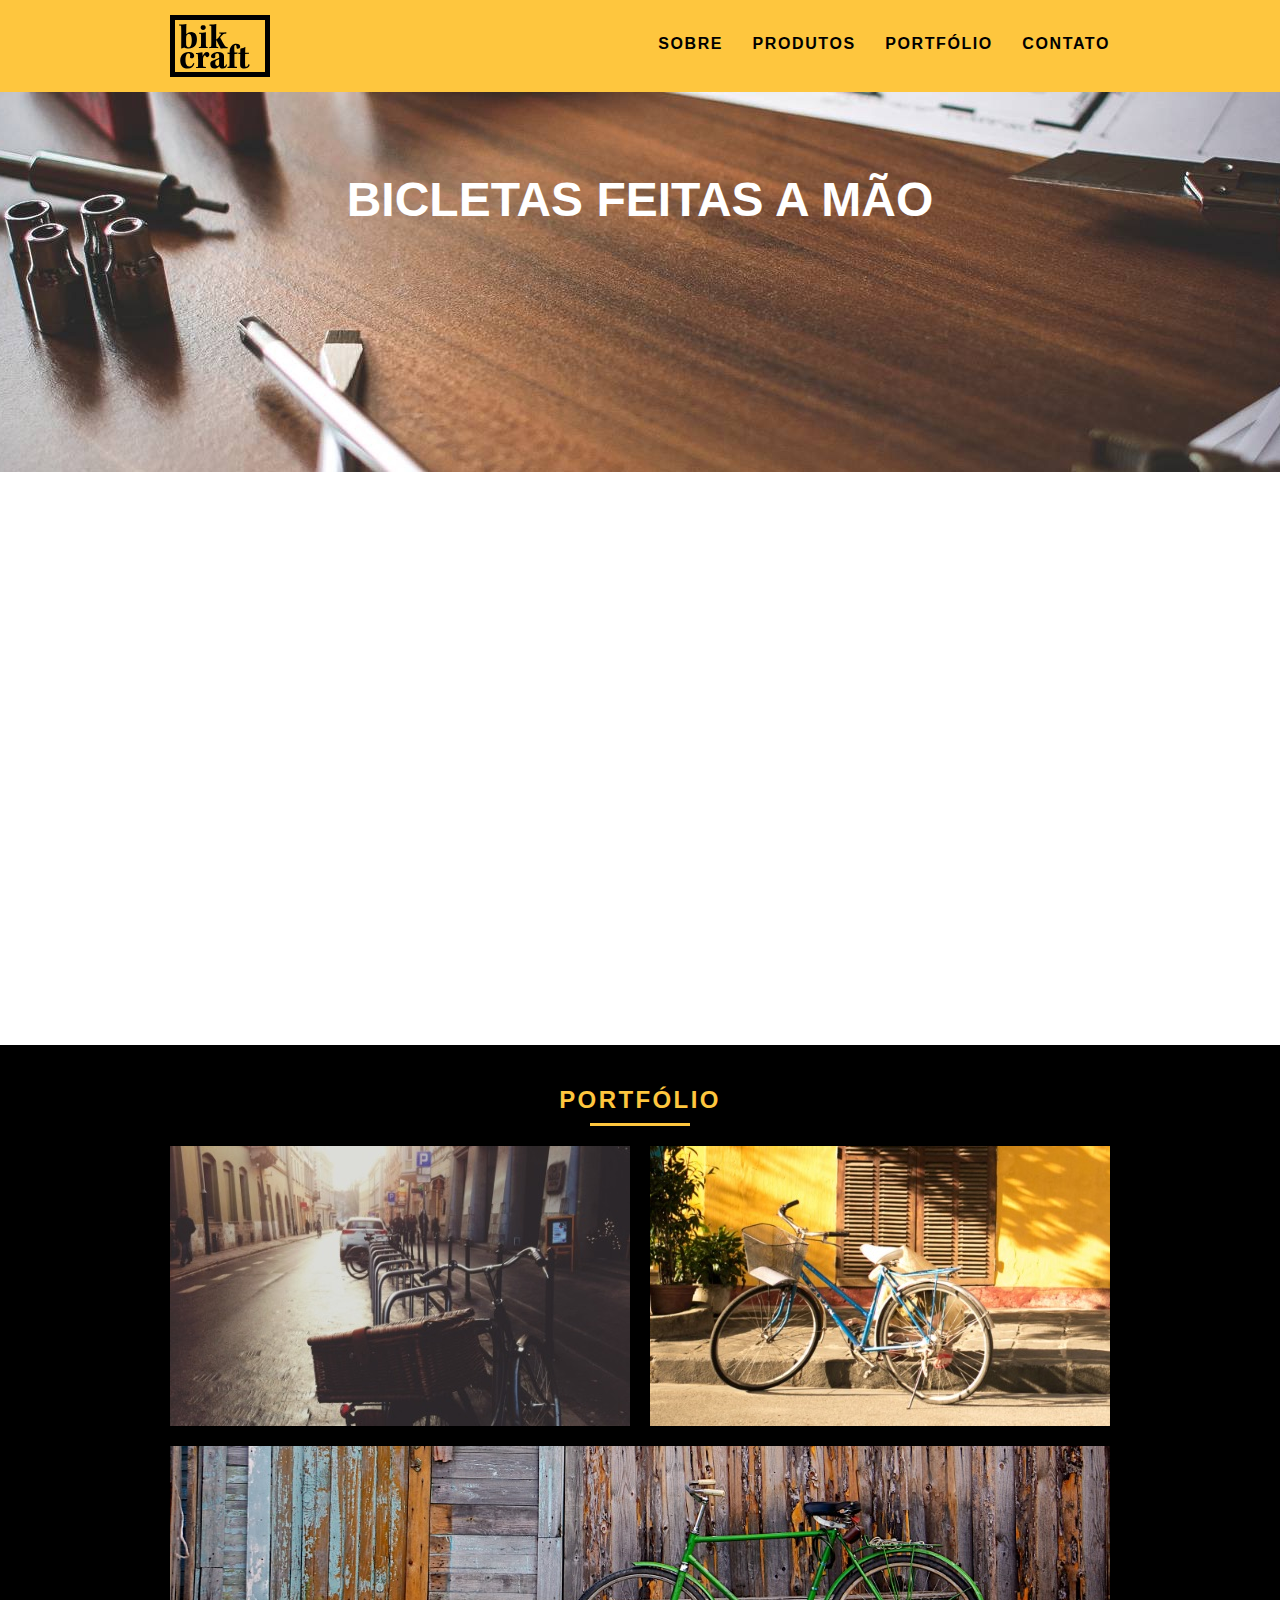
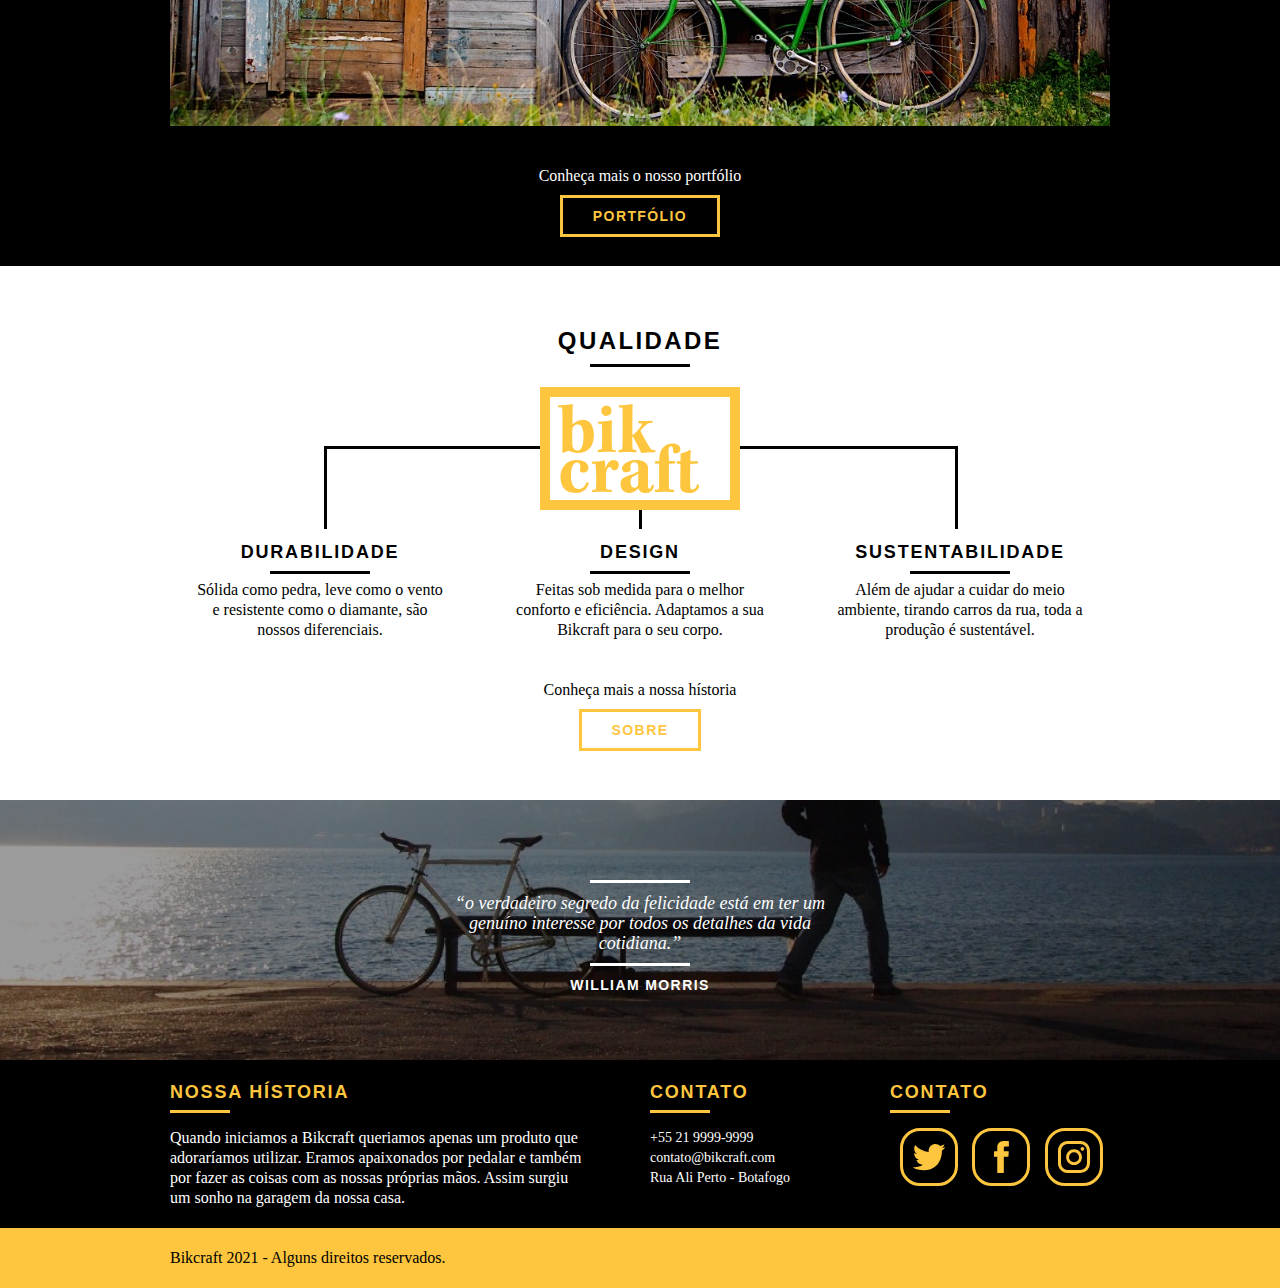
<file: index.html>
<!DOCTYPE html>
<html lang="pt-br">

<head>
	<meta charset="utf-8" />
	<title>Bikcraft - Bicicletas Personalizadas</title>
	<meta name="description" content="Compre a sua bicicleta personalizada na Bikcraft, possuimos
	modelos Passeio, Retrô e Esporte !">
	<meta name="viewport" content="width=device-width, initial-scale=1, shrink-to-fit=no">
	<link rel="shortcut icon" href="/img/favicon.ico" type="image/x-icon">
	<link rel="stylesheet" href="css/normalize.css" />
	<link rel="stylesheet" href="css/reset.css" />
	<link rel="stylesheet" href="css/grid.css" />
	<link rel="stylesheet" href="css/style.css" />
	<link rel="stylesheet" href="css/responsivo.css" />
	<script>document.documentElement.classList.add("js");</script>
</head>

<body>
	<header class="header">
		<div class="container">
			<a href="index.html" class="grid-4">
				<img src="img/bikcraft.svg" alt="bikcraft" />
			</a>
			<nav class="grid-12 header_menu">
				<ul>
					<li><a href="sobre.html">Sobre</a></li>
					<li><a href="produtos.html">Produtos</a></li>
					<li><a href="portfolio.html">Portfólio</a></li>
					<li><a href="contato.html">Contato</a></li>
				</ul>
			</nav>
		</div>
	</header>

	<section class="introducao">
		<div class="container">
			<h1 data-anime="400" class="fadeInDown">Bicletas Feitas a Mão</h1>
			<blockquote data-anime="800" class="fadeInDown quote-externo">
				<p>
					“não tenha nada em sua casa que você não considere útil
					ou acredita ser bonito”
				</p>
				<cite>WILLIAM MORRIS </cite>
			</blockquote>
			<a data-anime="1200" href="produtos.html" class="fadeInDown btn">Orçamento</a>
		</div>
	</section>

	<section data-anime="1600" class="fadeInDown produtos container">
		<h2 class="subtitulo">Produtos</h2>
		<ul class="produtos_lista">
			<li class="grid-1-3">
				<div class="produtos_icone">
					<img src="img/produtos/passeio.svg" alt="produto passeio" />
				</div>
				<h3>Passeio</h3>
				<p>
					Muito melhor do que passear pela orla a vidros fechados.
				</p>
			</li>
			<li class="grid-1-3">
				<div class="produtos_icone">
					<img src="img/produtos/esporte.svg" alt="produto esporte" />
				</div>
				<h3>Esporte</h3>
				<p>
					Mais rapida que o Forrest Gump, ninguém vai pegar você.
				</p>
			</li>
			<li class="grid-1-3">
				<div class="produtos_icone">
					<img src="img/produtos/retro.svg" alt="produto retro" />
				</div>
				<h3>Retro</h3>
				<p>
					O passado volta para lembrarmos o que devemos fazer no
					futuro.
				</p>
			</li>
		</ul>

		<div class="call">
			<p>Clique aqui e veja os detalhes dos produtos</p>
			<a href="produtos.html" class="btn btn-preto">Produtos</a>
		</div>
	</section>

	<section class="portfolio">
		<div class="container">
			<h2 class="subtitulo">Portfólio</h2>
			<ul class="portfolio_lista">
				<li class="grid-8">
					<img src="img/portfolio/retro.jpg" alt="Bicicleta Retro" />
				</li>

				<li class="grid-8">
					<img src="img/portfolio/passeio.jpg" alt="Bicicleta Passeio" />
				</li>

				<li class="grid-16">
					<img src="img/portfolio/esporte.jpg" alt="Bicicleta Esporte" />
				</li>
			</ul>
			<div class="call">
				<p>Conheça mais o nosso portfólio</p>
				<a href="portfolio.html" class="btn">Portfólio</a>
			</div>
		</div>
	</section>

	<section class="qualidade container">
		<h2 class="subtitulo">Qualidade</h2>
		<img src="img/bikcraft-qualidade.svg" alt="bikcraft qualidade" />
		<ul class="qualidade_lista">
			<li class="grid-1-3">
				<h3>Durabilidade</h3>
				<p>
					Sólida como pedra, leve como o vento e resistente como o
					diamante, são nossos diferenciais.
				</p>
			</li>
			<li class="grid-1-3">
				<h3>Design</h3>
				<p>
					Feitas sob medida para o melhor conforto e eficiência.
					Adaptamos a sua Bikcraft para o seu corpo.
				</p>
			</li>
			<li class="grid-1-3">
				<h3>Sustentabilidade</h3>
				<p>
					Além de ajudar a cuidar do meio ambiente, tirando carros
					da rua, toda a produção é sustentável.
				</p>
			</li>
		</ul>
		<div class="call">
			<p>Conheça mais a nossa hístoria</p>
			<a href="sobre.html" class="btn btn-preto">Sobre</a>
		</div>
	</section>

	<section class="quebra">
		<blockquote class="quote-externo container">
			<p>
				“o verdadeiro segredo da felicidade está em ter um genuíno interesse por todos os detalhes da vida cotidiana.”
			</p>
			<cite>WILLIAM MORRIS </cite>
	</section>

	<footer>
		<div class="footer">
			<div class="container">
				<div class="grid-8 footer-historia">
					<h3>Nossa Hístoria</h3>
					<p>Quando iniciamos a Bikcraft queriamos apenas um produto que adoraríamos utilizar. Eramos apaixonados por pedalar e também por fazer as coisas com as nossas próprias mãos. Assim surgiu um sonho na garagem da nossa casa.</p>
				</div>
				<div class="grid-4 footer-contato">
					<h3>Contato</h3>
					<ul>
						<li>+55 21 9999-9999</li>
						<li>contato@bikcraft.com</li>
						<li>Rua Ali Perto - Botafogo</li>
					</ul>
				</div>
				<div class="grid-4 footer_redes">
					<h3>Contato</h3>
					<ul>
						<li><a href="http://www.twitter.com" target="_blank"><img src="img/redes-sociais/twitter.svg" alt="logo twitter"></a></li>
						<li><a href="http://www.facebook.com" target="_blank"><img src="img/redes-sociais/facebook.svg" alt="logo facebook"></a></li>
						<li><a href="http://www.instagram.com" target="_blank"><img src="img/redes-sociais/instagram.svg" alt="logo instagram"></a></li>
					</ul>
				</div>
			</div>
		</div>

		<div class="copy">
			<div class="container">
				<p class="grid-16">Bikcraft 2021 - Alguns direitos reservados.</p>
			</div>
		</div>
	</footer>

	<script src="./js/simple-anime.js"></script>
	<script src="./js/script.js"></script>
</body>

</html>
</file>
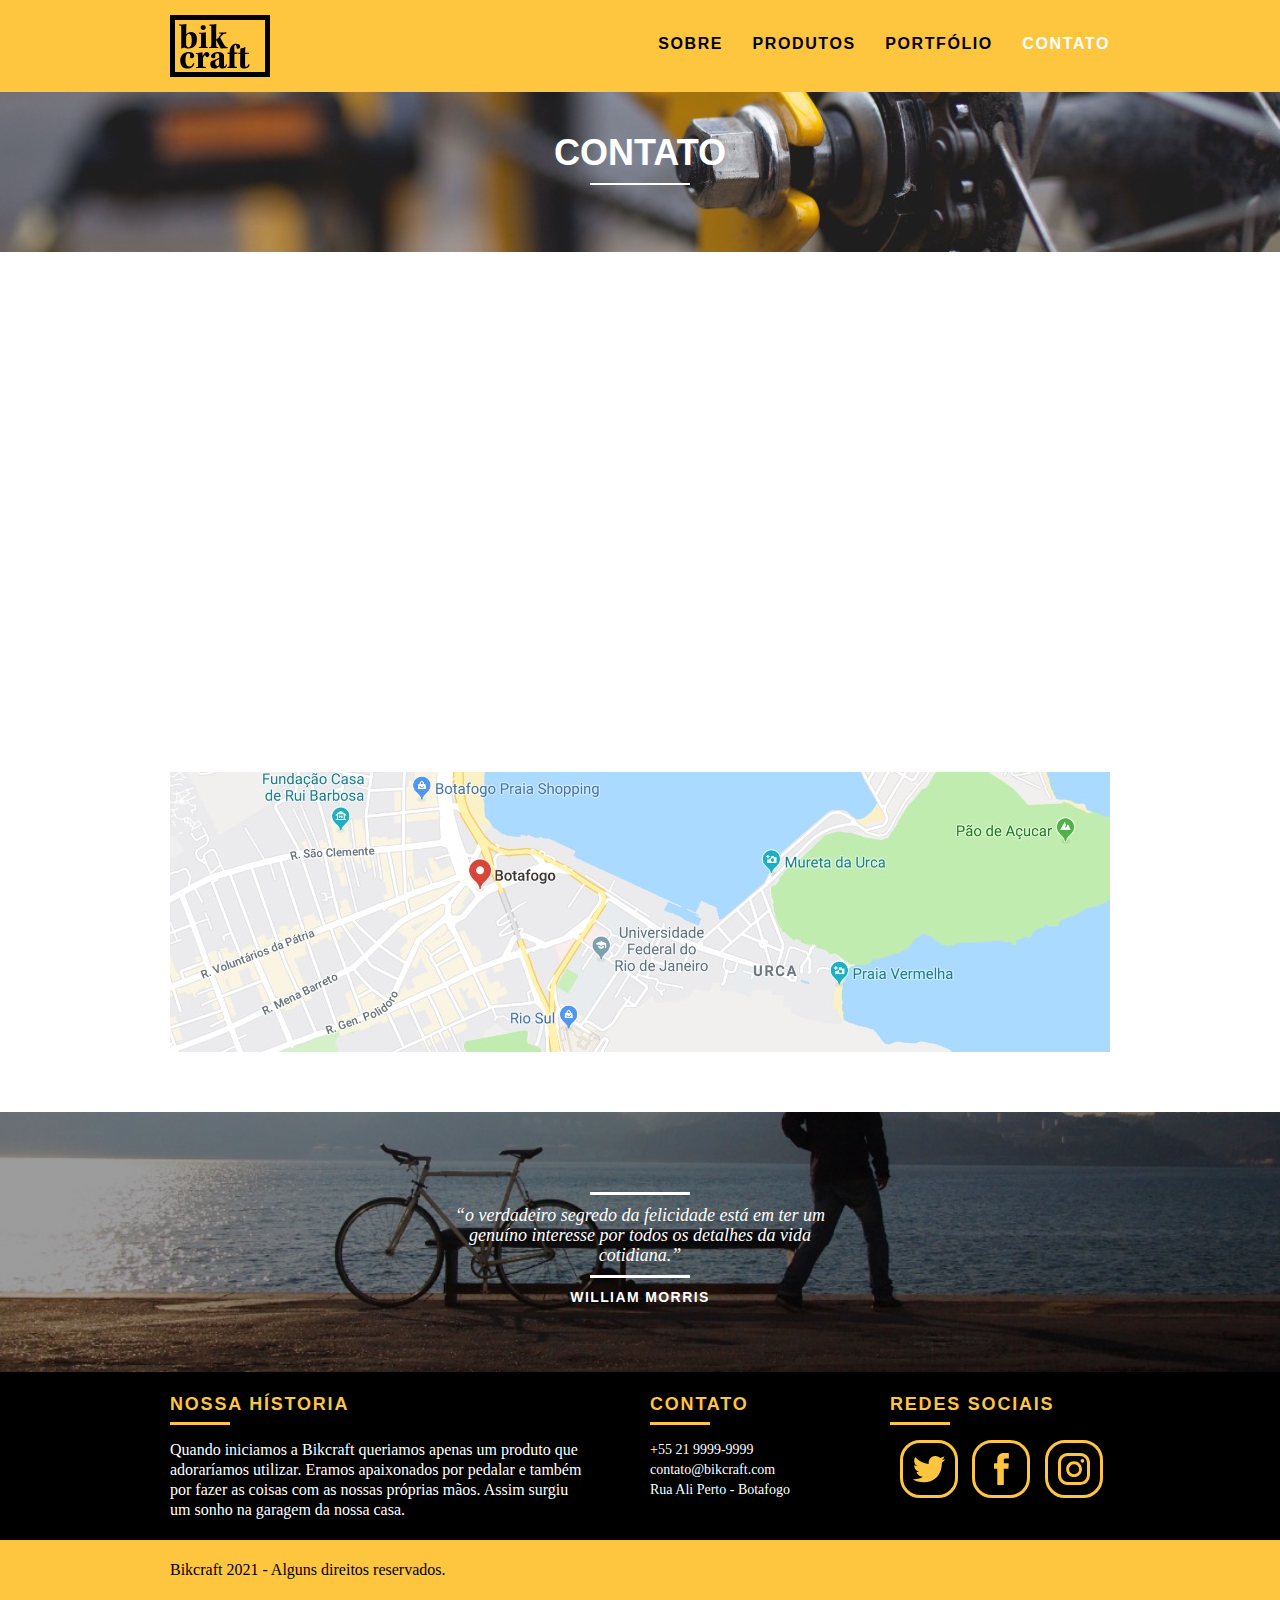
<file: contato.html>
<!DOCTYPE html>
<html lang="pt-br">

<head>
	<meta charset="utf-8" />
	<title>Bikcraft - Contato</title>
	<meta name="viewport" content="width=device-width, initial-scale=1, shrink-to-fit=no">
	<link rel="shortcut icon" href="/img/favicon.ico" type="image/x-icon">
	<link rel="stylesheet" href="css/normalize.css" />
	<link rel="stylesheet" href="css/reset.css" />
	<link rel="stylesheet" href="css/grid.css" />
	<link rel="stylesheet" href="css/style.css" />
	<link rel="stylesheet" href="css/contato.css" />
	<link rel="stylesheet" href="css/responsivo.css" />
	<script>document.documentElement.classList.add("js");</script>
</head>

<body>
	<header class="header">
		<div class="container">
			<a href="index.html" class="grid-4">
				<img src="img/bikcraft.svg" alt="bikcraft" />
			</a>
			<nav class="grid-12 header_menu">
				<ul>
					<li><a href="sobre.html">Sobre</a></li>
					<li><a href="produtos.html">Produtos</a></li>
					<li><a href="portfolio.html">Portfólio</a></li>
					<li><a href="contato.html" class="menu_ativo">Contato</a></li>
				</ul>
			</nav>
		</div>
	</header>

	<section class="introducao-interna interna_contato">
		<div class="container">
			<h1 data-anime="400" class="fadeInDown">Contato</h1>
			<p data-anime="800" class="fadeInDown">Tire suas duvidas com a gente</p>
		</div>
	</section>

	<section data-anime="1200" class="fadeInDown contato container">
		<form id="form_contato" class="contato_form grid-8">
			<label for="nome">Nome</label>
			<input type="text" id="nome">
			<label for="email">Email</label>
			<input type="email" id="email">
			<label for="telefone">Telefone</label>
			<input type="tel" id="telefone">
			<label for="espec">Mensagem</label>
			<textarea id="espec"></textarea>
			<button type="submit" class="btn">Enviar</button>
		</form>
		<div class="contato_dados grid-8">
			<h3>Dados</h3>
			<span>+55 21 9999-9999</span>
			<span class="email_dado">contato@bikcraft.com</span>
			<span>Rua Ali Perto - Igapo</span>
			<span>Natal - RN - Brasil</span>
			<h3>Redes Sociais</h3>
			<ul>
				<li><a href="http://www.twitter.com" target="_blank"><img src="img/redes-sociais/twitter.svg" alt="logo twitter"></a></li>
				<li><a href="http://www.facebook.com" target="_blank"><img src="img/redes-sociais/facebook.svg" alt="logo facebook"></a></li>
				<li><a href="http://www.instagram.com" target="_blank"><img src="img/redes-sociais/instagram.svg" alt="logo instagram"></a></li>
			</ul>
		</div>
	</section>

	<section class="container contato_mapa">
		<a href="http://google.com" target="_blank" class="grid-16"><img src="img/endereco-bikcraft.jpg" alt="Endereço da Bikcraft"></a>
	</section>

	<section class="quebra">
		<blockquote class="quote-externo container">
			<p>
				“o verdadeiro segredo da felicidade está em ter um genuíno interesse por todos os detalhes da vida cotidiana.”
			</p>
			<cite>WILLIAM MORRIS </cite>
	</section>

	<footer>
		<div class="footer">
			<div class="container">
				<div class="grid-8 footer-historia">
					<h3>Nossa Hístoria</h3>
					<p>Quando iniciamos a Bikcraft queriamos apenas um produto que adoraríamos utilizar. Eramos apaixonados por pedalar e também por fazer as coisas com as nossas próprias mãos. Assim surgiu um sonho na garagem da nossa casa.</p>
				</div>
				<div class="grid-4 footer-contato">
					<h3>Contato</h3>
					<ul>
						<li>+55 21 9999-9999</li>
						<li>contato@bikcraft.com</li>
						<li>Rua Ali Perto - Botafogo</li>
					</ul>
				</div>
				<div class="grid-4 footer_redes">
					<h3>Redes sociais</h3>
					<ul>
						<li><a href="http://www.twitter.com" target="_blank"><img src="img/redes-sociais/twitter.svg" alt="logo twitter"></a></li>
						<li><a href="http://www.facebook.com" target="_blank"><img src="img/redes-sociais/facebook.svg" alt="logo facebook"></a></li>
						<li><a href="http://www.instagram.com" target="_blank"><img src="img/redes-sociais/instagram.svg" alt="logo instagram"></a></li>
					</ul>
				</div>
			</div>
		</div>

		<div class="copy">
			<div class="container">
				<p class="grid-16">Bikcraft 2021 - Alguns direitos reservados.</p>
			</div>
		</div>
	</footer>
	<script src="./js/simple-anime.js"></script>
	<script src="./js/script.js"></script>
</body>

</html>
</file>
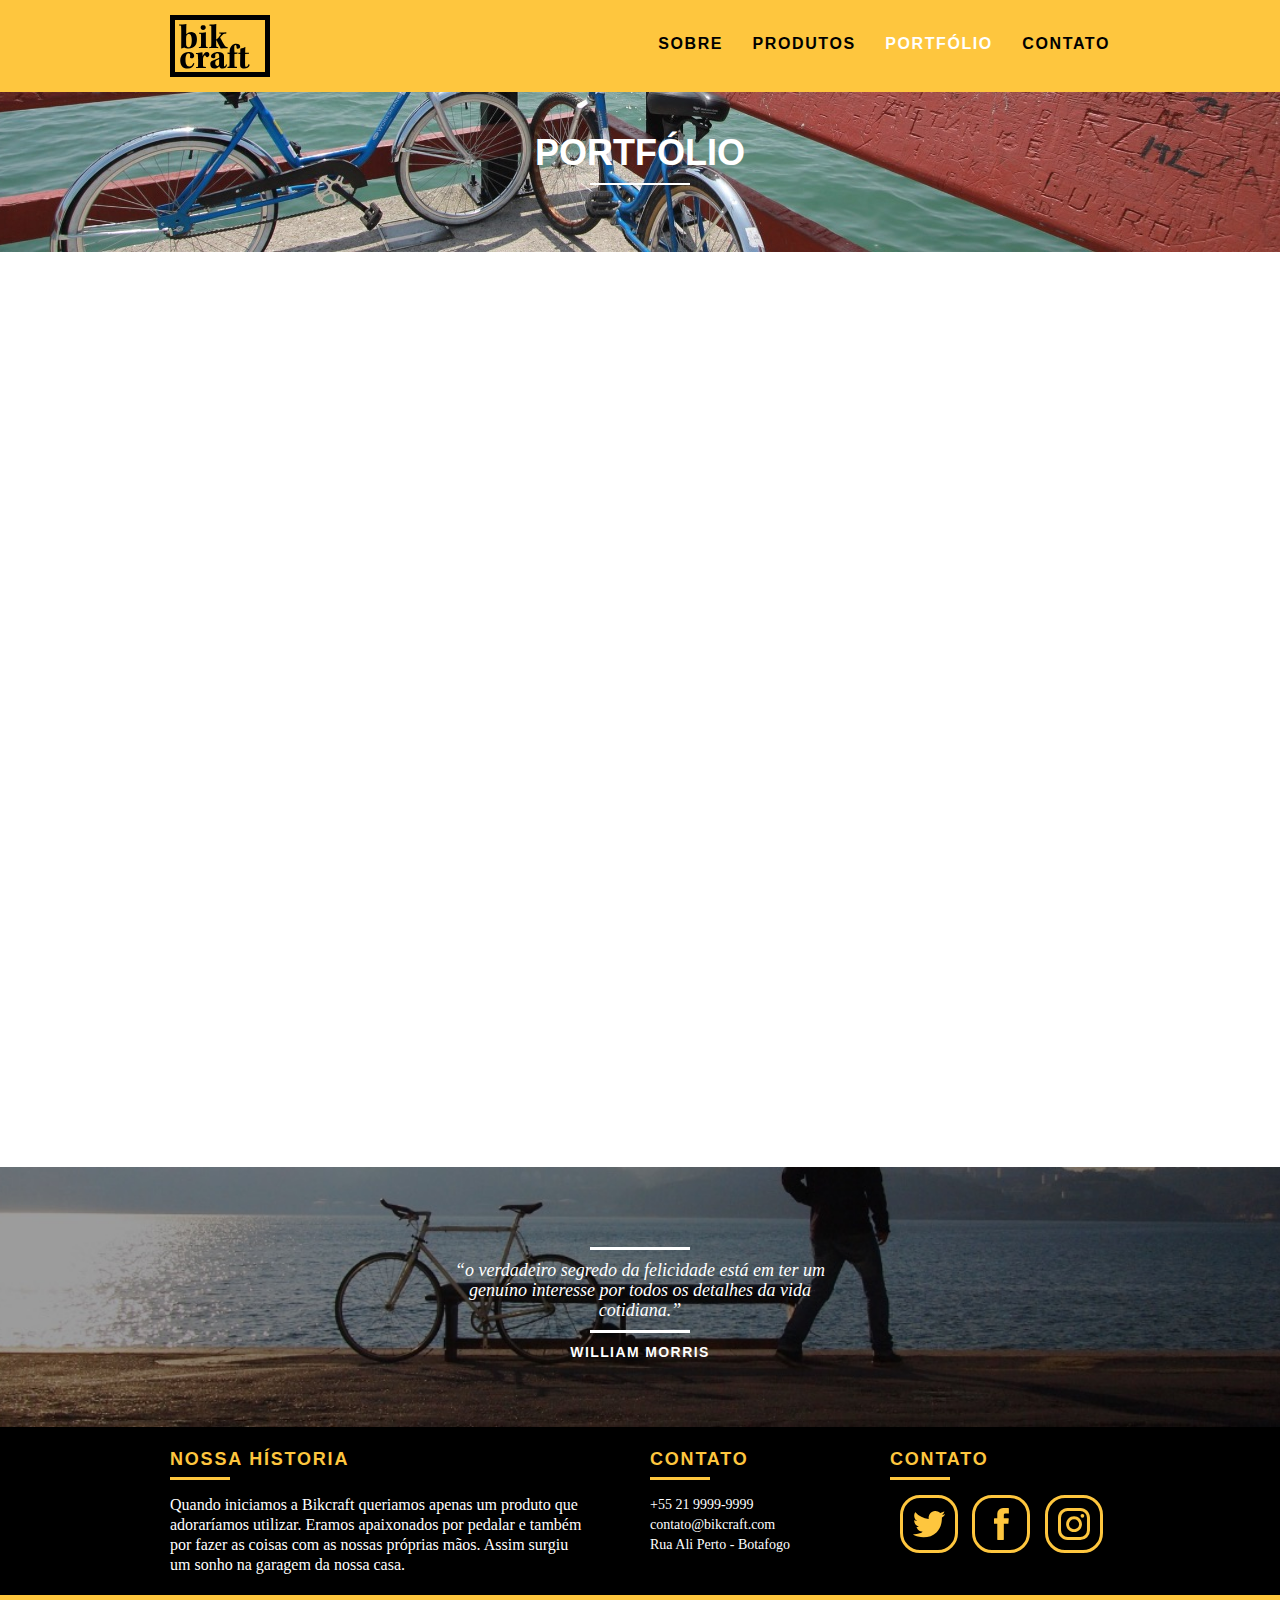
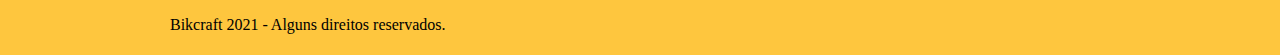
<file: portfolio.html>
<!DOCTYPE html>
<html lang="pt-br">

<head>
	<meta charset="utf-8" />
	<title>Bikcraft - Portfólio</title>
	<meta name="viewport" content="width=device-width, initial-scale=1, shrink-to-fit=no">
	<link rel="shortcut icon" href="/img/favicon.ico" type="image/x-icon">
	<link rel="stylesheet" href="css/normalize.css" />
	<link rel="stylesheet" href="css/reset.css" />
	<link rel="stylesheet" href="css/grid.css" />
	<link rel="stylesheet" href="css/style.css" />
	<link rel="stylesheet" href="css/portfolio.css" />
	<link rel="stylesheet" href="css/responsivo.css" />
	<script>document.documentElement.classList.add("js");</script>
</head>

<body>
	<header class="header">
		<div class="container">
			<a href="index.html" class="grid-4">
				<img src="img/bikcraft.svg" alt="bikcraft" />
			</a>
			<nav class="grid-12 header_menu">
				<ul>
					<li><a href="sobre.html">Sobre</a></li>
					<li><a href="produtos.html">Produtos</a></li>
					<li><a href="portfolio.html" class="menu_ativo">Portfólio</a></li>
					<li><a href="contato.html">Contato</a></li>
				</ul>
			</nav>
		</div>
	</header>

	<section class="introducao-interna interna_portfolio color-back">
		<div class="container">
			<h1 data-anime="400" class="fadeInDown">Portfólio</h1>
			<p data-anime="800" class="fadeInDown">conheça os projetos que amamos mostrar</p>
		</div>
	</section>

	<section data-anime="1200" class="fadeInDown container" data-slide="quote">
		<blockquote class="quote_clientes">
			<p>“Pedalar sempre foi a minha paixão, o que o pessoal da Bikcraft fez foi intensificar o meu amor por esta atividade. Recomendo à todos que amo.”</p>
			<cite>Barbara Moss</cite>
		</blockquote>
		<blockquote class="quote_clientes">
			<p>“Nada melhor do que dar um rolê com a minha Bikcraft na orla. Essa é a minha companheira mais fiel, nunca me traiu e está sempre a minha disposição.”</p>
			<cite>Jhony Rato</cite>
		</blockquote>
		<blockquote class="quote_clientes">
			<p>"Aqueles que ainda não possuem uma Bikcraft, não sabem o que estão perdendo. A precisão é absurda e a velocidade transcedental. Nunca vi nada igual."</p>
			<cite>Bernardo</cite>
		</blockquote>
	</section>

	<section data-anime="1600" class="fadeInDown portfolio">
		<div class="container" data-slide="portfolio">
			<ul class="portfolio_lista">
				<li class="grid-8">
					<img src="img/portfolio/retro.jpg" alt="Bicicleta Retro" />
				</li>

				<li class="grid-8">
					<img src="img/portfolio/passeio.jpg" alt="Bicicleta Passeio" />
				</li>

				<li class="grid-16">
					<img src="img/portfolio/esporte.jpg" alt="Bicicleta Esporte" />
				</li>
			</ul>
			<ul class="portfolio_lista">
				<li class="grid-8">
					<img src="img/portfolio/passeio.jpg" alt="Bicicleta Passeio" />
				</li>

				<li class="grid-8">
					<img src="img/portfolio/retro.jpg" alt="Bicicleta Retro" />
				</li>

				<li class="grid-16">
					<img src="img/portfolio/esporte.jpg" alt="Bicicleta Esporte" />
				</li>
			</ul>
		</div>
	</section>

	<section class="quebra">
		<blockquote class="quote-externo container">
			<p>
				“o verdadeiro segredo da felicidade está em ter um genuíno interesse por todos os detalhes da vida cotidiana.”
			</p>
			<cite>WILLIAM MORRIS </cite>
	</section>

	<footer>
		<div class="footer">
			<div class="container">
				<div class="grid-8 footer-historia">
					<h3>Nossa Hístoria</h3>
					<p>Quando iniciamos a Bikcraft queriamos apenas um produto que adoraríamos utilizar. Eramos apaixonados por pedalar e também por fazer as coisas com as nossas próprias mãos. Assim surgiu um sonho na garagem da nossa casa.</p>
				</div>
				<div class="grid-4 footer-contato">
					<h3>Contato</h3>
					<ul>
						<li>+55 21 9999-9999</li>
						<li>contato@bikcraft.com</li>
						<li>Rua Ali Perto - Botafogo</li>
					</ul>
				</div>
				<div class="grid-4 footer_redes">
					<h3>Contato</h3>
					<ul>
						<li><a href="http://www.twitter.com" target="_blank"><img src="img/redes-sociais/twitter.svg" alt="logo twitter"></a></li>
						<li><a href="http://www.facebook.com" target="_blank"><img src="img/redes-sociais/facebook.svg" alt="logo facebook"></a></li>
						<li><a href="http://www.instagram.com" target="_blank"><img src="img/redes-sociais/instagram.svg" alt="logo instagram"></a></li>
					</ul>
				</div>
			</div>
		</div>

		<div class="copy">
			<div class="container">
				<p class="grid-16">Bikcraft 2021 - Alguns direitos reservados.</p>
			</div>
		</div>
	</footer>

	<script src="./js/simple-anime.js"></script>
	<script src="./js/simple-slide.js"></script>
	<script src="./js/script.js"></script>
</body>

</html>
</file>
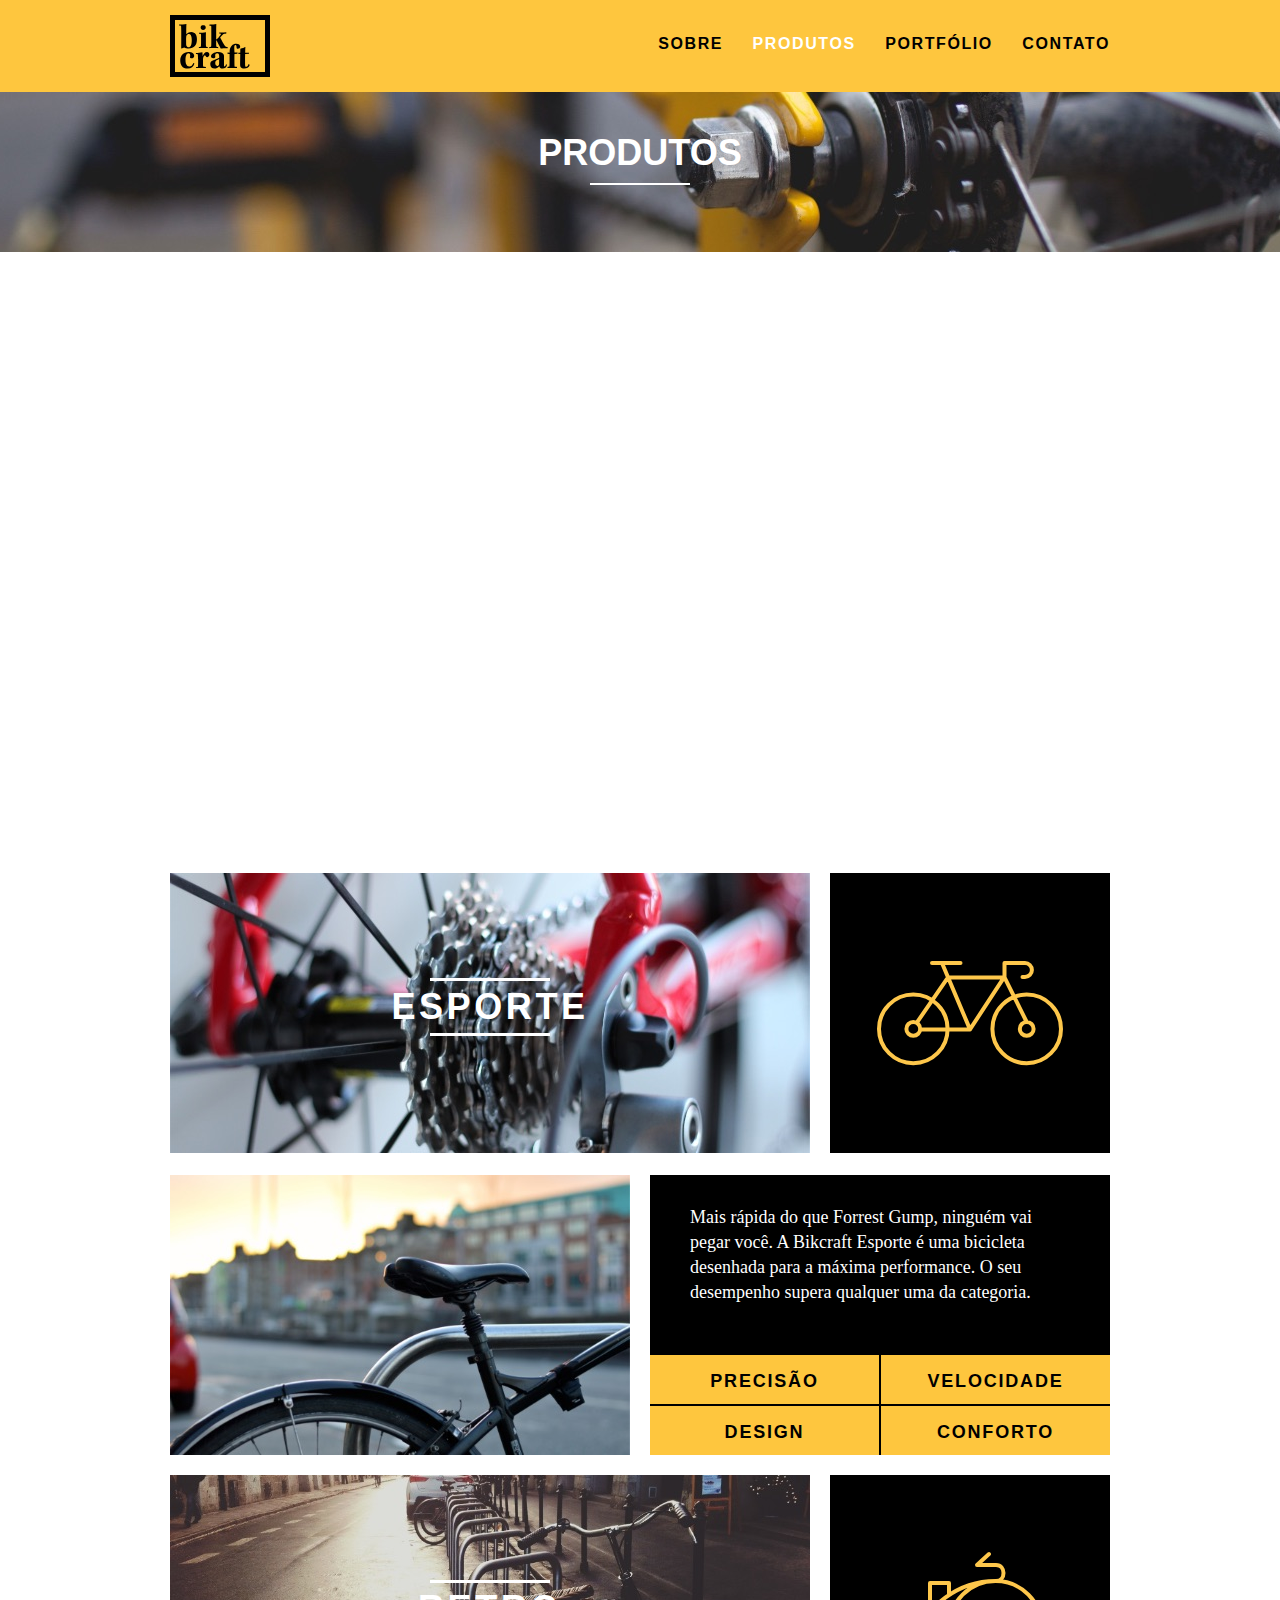
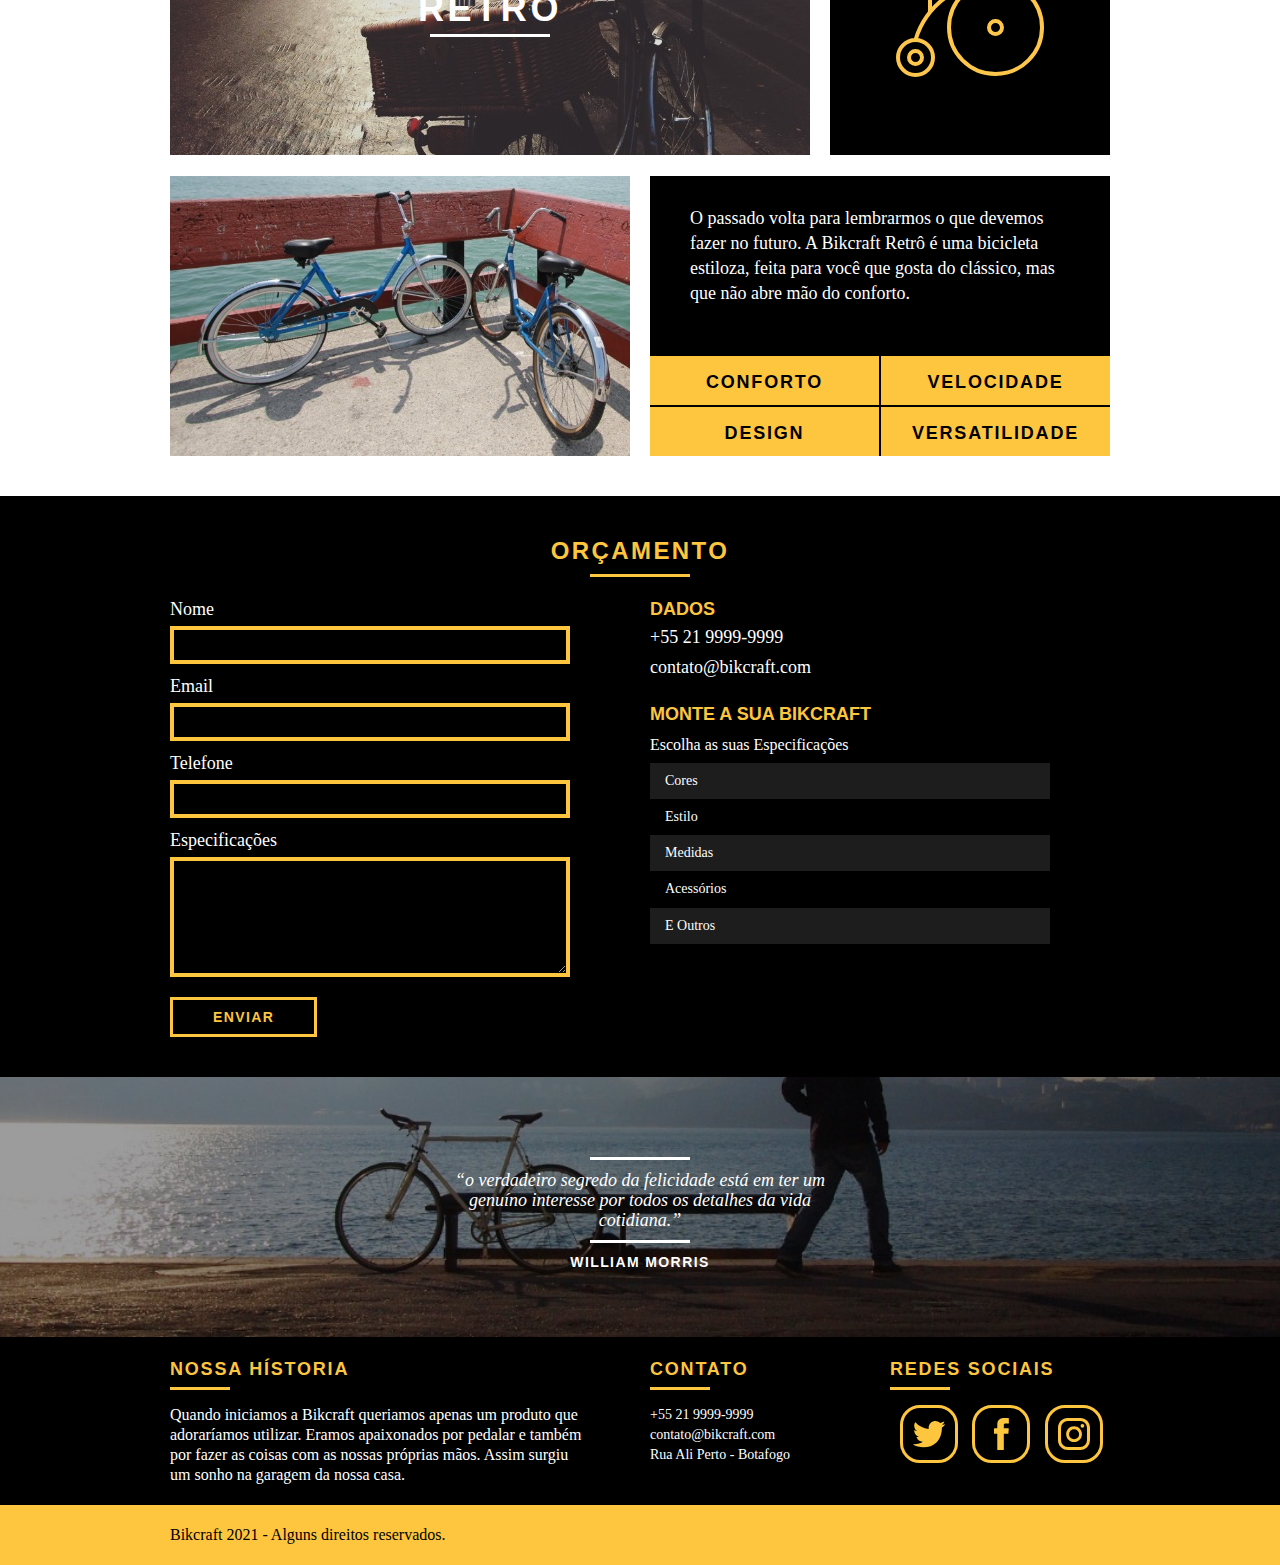
<file: produtos.html>
<!DOCTYPE html>
<html lang="pt-br">

<head>
	<meta charset="utf-8" />
	<title>Bikcraft - Produtos</title>
	<meta name="viewport" content="width=device-width, initial-scale=1, shrink-to-fit=no">
	<link rel="shortcut icon" href="/img/favicon.ico" type="image/x-icon">
	<link rel="stylesheet" href="css/normalize.css" />
	<link rel="stylesheet" href="css/reset.css" />
	<link rel="stylesheet" href="css/grid.css" />
	<link rel="stylesheet" href="css/style.css" />
	<link rel="stylesheet" href="css/produtos.css" />
	<link rel="stylesheet" href="css/responsivo.css" />
	<script>document.documentElement.classList.add("js");</script>
</head>

<body>
	<header class="header">
		<div class="container">
			<a href="index.html" class="grid-4">
				<img src="img/bikcraft.svg" alt="bikcraft" />
			</a>
			<nav class="grid-12 header_menu">
				<ul>
					<li><a href="sobre.html">Sobre</a></li>
					<li><a href="produtos.html" class="menu_ativo">Produtos</a></li>
					<li><a href="portfolio.html">Portfólio</a></li>
					<li><a href="contato.html">Contato</a></li>
				</ul>
			</nav>
		</div>
	</header>

	<section class="introducao-interna interna_produtos">
		<div class="container">
			<h1 data-anime="400" class="fadeInDown">Produtos</h1>
			<p data-anime="800" class="fadeInDown">Conheça todos os nossos produtos</p>
		</div>
	</section>

	<section data-anime="1200" class="fadeInDown container produto_item">
		<div class="grid-11">
			<img src="img/produtos/bikcraft-passeio-1.jpg" alt="bikcraft passeio">
			<h2>Passeio</h2>
		</div>
		<div class="grid-5 produto_icone">
			<img src="img/produtos/passeio.svg" alt="icone passeio">
		</div>
		<div class="grid-8">
			<img src="img/produtos/bikcraft-passeio-2.jpg" alt="bikcraft passeio 2">
		</div>
		<div class="grid-8 produto_info">
			<p>Muito melhor do que passear pela orla a vidros fechados. A Bikcraft Passeio é uma bicicleta que une conforto e praticidade para o seu dia a dia. Você nunca mais vai querer saber de outra.</p>
			<ul>
				<li>Conforto</li>
				<li>Velocidade</li>
				<li>Design</li>
				<li>Versatilidade</li>
			</ul>
		</div>
	</section>

	<section class="container produto_item">
		<div class="grid-11">
			<img src="img/produtos/bikcraft-esporte-1.jpg" alt="bikcraft esporte">
			<h2>Esporte</h2>
		</div>
		<div class="grid-5 produto_icone">
			<img src="img/produtos/esporte.svg" alt="icone esporte">
		</div>
		<div class="grid-8">
			<img src="img/produtos/bikcraft-esporte-2.jpg" alt="bikcraft esporte 2">
		</div>
		<div class="grid-8 produto_info">
			<p>Mais rápida do que Forrest Gump, ninguém vai pegar você. A Bikcraft Esporte é uma bicicleta desenhada para a máxima performance. O seu desempenho supera qualquer uma da categoria.</p>
			<ul>
				<li>Precisão</li>
				<li>Velocidade</li>
				<li>Design</li>
				<li>Conforto</li>
			</ul>
		</div>
	</section>

	<section class="container produto_item">
		<div class="grid-11">
			<img src="img/produtos/bikcraft-retro-1.jpg" alt="bikcraft retro">
			<h2>Retro</h2>
		</div>
		<div class="grid-5 produto_icone">
			<img src="img/produtos/retro.svg" alt="icone retro">
		</div>
		<div class="grid-8">
			<img src="img/produtos/bikcraft-retro-2.jpg" alt="bikcraft retro 2">
		</div>
		<div class="grid-8 produto_info">
			<p>O passado volta para lembrarmos o que devemos fazer no futuro. A Bikcraft Retrô é uma bicicleta estiloza, feita para você que gosta do clássico, mas que não abre mão do conforto.</p>
			<ul>
				<li>Conforto</li>
				<li>Velocidade</li>
				<li>Design</li>
				<li>Versatilidade</li>
			</ul>
		</div>
	</section>

	<section class="orcamento">
		<div class="container">
			<h2 class="subtitulo">Orçamento</h2>
			<form id="form_orcamento" class="form grid-8">
				<label for="nome">Nome</label>
				<input type="text" id="nome">
				<label for="email">Email</label>
				<input type="email" id="email">
				<label for="telefone">Telefone</label>
				<input type="tel" id="telefone">
				<label for="espec">Especificações</label>
				<textarea id="espec"></textarea>
				<button type="submit" class="btn">Enviar</button>
			</form>
			<div class="orcamento_dados grid-8">
				<h3>Dados</h3>
				<span>+55 21 9999-9999</span>
				<span>contato@bikcraft.com</span>
				<h3>Monte a sua Bikcraft</h3>
				<p>Escolha as suas Especificações</p>
				<ul>
					<li>Cores</li>
					<li>Estilo</li>
					<li>Medidas</li>
					<li>Acessórios</li>
					<li>E Outros</li>
				</ul>
			</div>
		</div>
	</section>

	<section class="quebra">
		<blockquote class="quote-externo container">
			<p>
				“o verdadeiro segredo da felicidade está em ter um genuíno interesse por todos os detalhes da vida cotidiana.”
			</p>
			<cite>WILLIAM MORRIS </cite>
	</section>

	<footer>
		<div class="footer">
			<div class="container">
				<div class="grid-8 footer-historia">
					<h3>Nossa Hístoria</h3>
					<p>Quando iniciamos a Bikcraft queriamos apenas um produto que adoraríamos utilizar. Eramos apaixonados por pedalar e também por fazer as coisas com as nossas próprias mãos. Assim surgiu um sonho na garagem da nossa casa.</p>
				</div>
				<div class="grid-4 footer-contato">
					<h3>Contato</h3>
					<ul>
						<li>+55 21 9999-9999</li>
						<li>contato@bikcraft.com</li>
						<li>Rua Ali Perto - Botafogo</li>
					</ul>
				</div>
				<div class="grid-4 footer_redes">
					<h3>Redes sociais</h3>
					<ul>
						<li><a href="http://www.twitter.com" target="_blank"><img src="img/redes-sociais/twitter.svg" alt="logo twitter"></a></li>
						<li><a href="http://www.facebook.com" target="_blank"><img src="img/redes-sociais/facebook.svg" alt="logo facebook"></a></li>
						<li><a href="http://www.instagram.com" target="_blank"><img src="img/redes-sociais/instagram.svg" alt="logo instagram"></a></li>
					</ul>
				</div>
			</div>
		</div>

		<div class="copy">
			<div class="container">
				<p class="grid-16">Bikcraft 2021 - Alguns direitos reservados.</p>
			</div>
		</div>
	</footer>
	<script src="./js/simple-anime.js"></script>
	<script src="./js/script.js"></script>
</body>

</html>
</file>
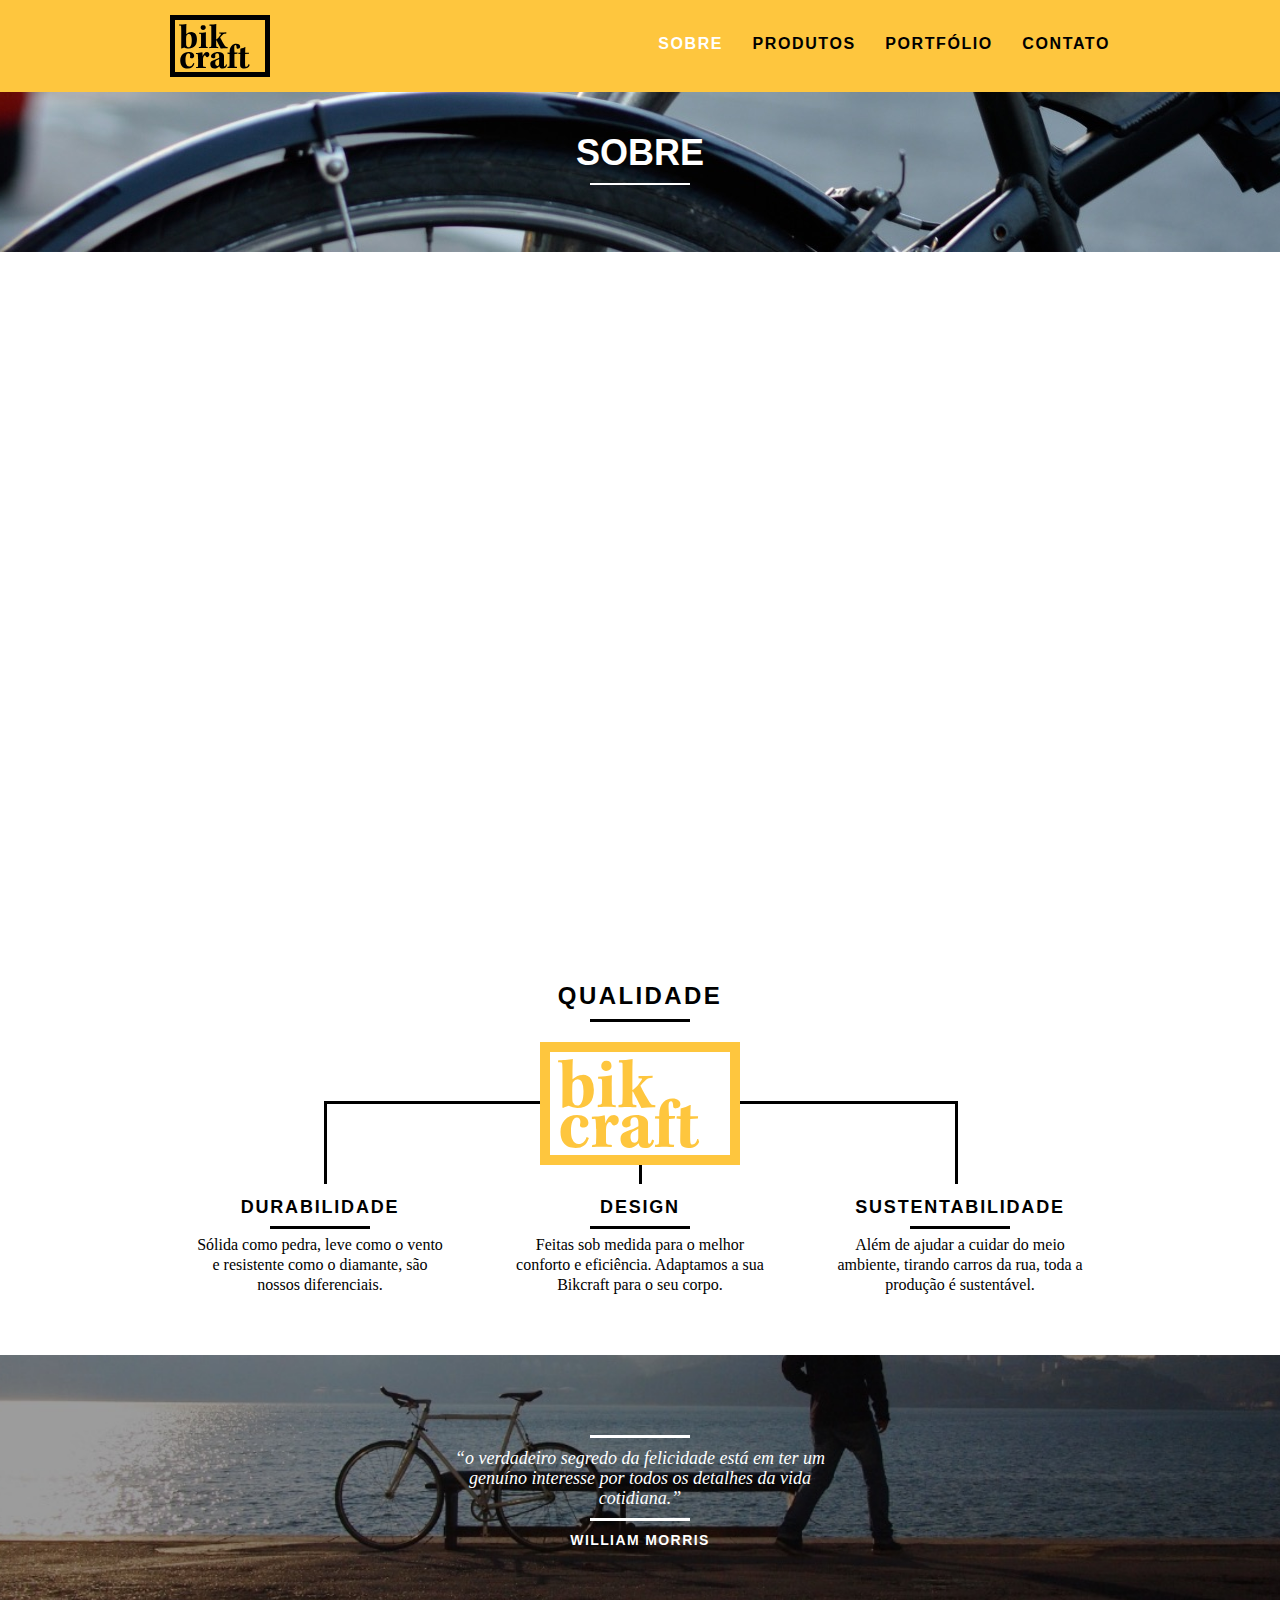
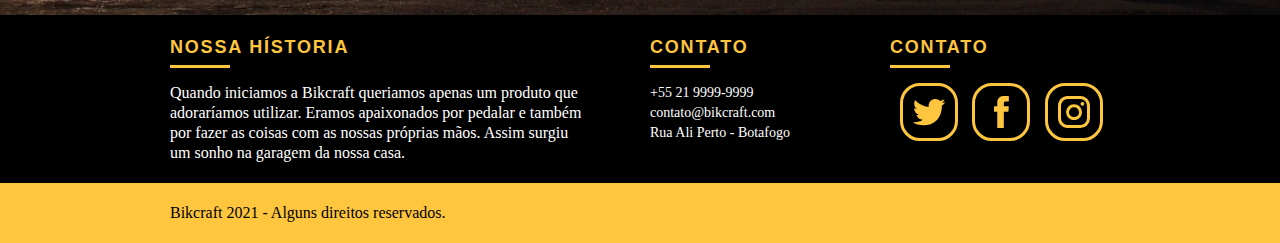
<file: sobre.html>
<!DOCTYPE html>
<html lang="pt-br">

<head>
	<meta charset="utf-8" />
	<title>Bikcraft - Sobre</title>
	<meta name="viewport" content="width=device-width, initial-scale=1, shrink-to-fit=no">
	<link rel="shortcut icon" href="/img/favicon.ico" type="image/x-icon">
	<link rel="stylesheet" href="css/normalize.css" />
	<link rel="stylesheet" href="css/reset.css" />
	<link rel="stylesheet" href="css/grid.css" />
	<link rel="stylesheet" href="css/style.css" />
	<link rel="stylesheet" href="css/sobre.css" />
	<link rel="stylesheet" href="css/responsivo.css" />
	<script>document.documentElement.classList.add("js");</script>
</head>

<body>
	<header class="header">
		<div class="container">
			<a href="index.html" class="grid-4">
				<img src="img/bikcraft.svg" alt="bikcraft" />
			</a>
			<nav class="grid-12 header_menu">
				<ul>
					<li><a href="sobre.html" class="menu_ativo">Sobre</a></li>
					<li><a href="produtos.html">Produtos</a></li>
					<li><a href="portfolio.html">Portfólio</a></li>
					<li><a href="contato.html">Contato</a></li>
				</ul>
			</nav>
		</div>
	</header>

	<section class="introducao-interna interna_sobre">
		<div class="container">
			<h1 data-anime="400" class="fadeInDown">Sobre</h1>
			<p data-anime="800" class="fadeInDown">Conheça mais sobre a bikcraft</p>
		</div>
	</section>

	<section data-anime="1200" class="fadeInDown missao_sobre container">
		<div class="grid-10">
			<h2 class="subtitulo_interno">História, Missão e Visão</h2>
			<p>Quando iniciamos a Bikcraft queriamos apenas um produto que adoraríamos utilizar. Eramos apaixonados por pedalar e também por fazer as coisas com as nossas próprias mãos. Assim surgiu um sonho na garagem da nossa casa.</p>
			<p>Conheça os nossos produtos, pergunte para os nossos clientes e descubra a maravilha de ter uma Bikcraft na sua casa.</p>
		</div>
		<div class="grid-6">
			<h2 class="subtitulo_interno">Valores</h2>
			<ul>
				<li> Qualidade no processo</li>
				<li> Foco no cliente</li>
				<li> Diversão</li>
				<li> Sustentabilidade</li>
			</ul>
		</div>

		<divc class="grid-16 foto-equipe">
			<img src="img/equipe-bikcraft.jpg" alt="Bikcraft Equipe">
			</div>

	</section>


	<section class="qualidade container">
		<h2 class="subtitulo">Qualidade</h2>
		<img src="img/bikcraft-qualidade.svg" alt="bikcraft qualidade" />
		<ul class="qualidade_lista">
			<li class="grid-1-3">
				<h3>Durabilidade</h3>
				<p>
					Sólida como pedra, leve como o vento e resistente como o
					diamante, são nossos diferenciais.
				</p>
			</li>
			<li class="grid-1-3">
				<h3>Design</h3>
				<p>
					Feitas sob medida para o melhor conforto e eficiência.
					Adaptamos a sua Bikcraft para o seu corpo.
				</p>
			</li>
			<li class="grid-1-3">
				<h3>Sustentabilidade</h3>
				<p>
					Além de ajudar a cuidar do meio ambiente, tirando carros
					da rua, toda a produção é sustentável.
				</p>
			</li>
		</ul>
	</section>

	<section class="quebra">
		<blockquote class="quote-externo container">
			<p>
				“o verdadeiro segredo da felicidade está em ter um genuíno interesse por todos os detalhes da vida cotidiana.”
			</p>
			<cite>WILLIAM MORRIS </cite>
	</section>

	<footer>
		<div class="footer">
			<div class="container">
				<div class="grid-8 footer-historia">
					<h3>Nossa Hístoria</h3>
					<p>Quando iniciamos a Bikcraft queriamos apenas um produto que adoraríamos utilizar. Eramos apaixonados por pedalar e também por fazer as coisas com as nossas próprias mãos. Assim surgiu um sonho na garagem da nossa casa.</p>
				</div>
				<div class="grid-4 footer-contato">
					<h3>Contato</h3>
					<ul>
						<li>+55 21 9999-9999</li>
						<li>contato@bikcraft.com</li>
						<li>Rua Ali Perto - Botafogo</li>
					</ul>
				</div>
				<div class="grid-4 footer_redes">
					<h3>Contato</h3>
					<ul>
						<li><a href="http://www.twitter.com" target="_blank"><img src="img/redes-sociais/twitter.svg" alt="logo twitter"></a></li>
						<li><a href="http://www.facebook.com" target="_blank"><img src="img/redes-sociais/facebook.svg" alt="logo facebook"></a></li>
						<li><a href="http://www.instagram.com" target="_blank"><img src="img/redes-sociais/instagram.svg" alt="logo instagram"></a></li>
					</ul>
				</div>
			</div>
		</div>

		<div class="copy">
			<div class="container">
				<p class="grid-16">Bikcraft 2021 - Alguns direitos reservados.</p>
			</div>
		</div>
	</footer>
	<script src="./js/simple-anime.js"></script>
	<script src="./js/script.js"></script>
</body>

</html>
</file>
<file: css/grid.css>
*,
*:before,
*:after {
  -webkit-box-sizing: border-box;
  -moz-box-sizing: border-box;
  box-sizing: border-box;
}

.container {
  width: 960px;
  margin: 0 auto;
  padding: 0px;
  position: relative;
}

.container:after,
.container:before {
  content: " ";
  display: table;
}

.container:after {
  clear: both;
}

.grid-1,
.grid-2,
.grid-3,
.grid-4,
.grid-5,
.grid-6,
.grid-7,
.grid-8,
.grid-9,
.grid-10,
.grid-11,
.grid-12,
.grid-13,
.grid-14,
.grid-15,
.grid-16,
.grid-1-3 {
  float: left;
  margin-left: 10px;
  margin-right: 10px;
}

.grid-1 {
  width: 40px;
}
.grid-2 {
  width: 100px;
}
.grid-3 {
  width: 160px;
}
.grid-4 {
  width: 220px;
}
.grid-5 {
  width: 280px;
}
.grid-6 {
  width: 340px;
}
.grid-7 {
  width: 400px;
}
.grid-8 {
  width: 460px;
}
.grid-9 {
  width: 520px;
}
.grid-10 {
  width: 580px;
}
.grid-11 {
  width: 640px;
}
.grid-12 {
  width: 700px;
}
.grid-13 {
  width: 760px;
}
.grid-14 {
  width: 820px;
}
.grid-15 {
  width: 880px;
}
.grid-16 {
  width: 940px;
}
.grid-1-3 {
  width: 300px;
}

@media only screen and (min-width: 788px) and (max-width: 979px) {
  .container {
    width: 768px;
  }

  .grid-1 {
    width: 28px;
  }
  .grid-2 {
    width: 76px;
  }
  .grid-3 {
    width: 124px;
  }
  .grid-4 {
    width: 172px;
  }
  .grid-5 {
    width: 220px;
  }
  .grid-6 {
    width: 268px;
  }
  .grid-7 {
    width: 316px;
  }
  .grid-8 {
    width: 364px;
  }
  .grid-9 {
    width: 412px;
  }
  .grid-10 {
    width: 460px;
  }
  .grid-11 {
    width: 508px;
  }
  .grid-12 {
    width: 556px;
  }
  .grid-13 {
    width: 604px;
  }
  .grid-14 {
    width: 652px;
  }
  .grid-15 {
    width: 700px;
  }
  .grid-16 {
    width: 748px;
  }
  .grid-1-3 {
    width: 236px;
  }
}

@media only screen and (max-width: 787px) {
  .container {
    width: 300px;
  }

  .grid-1,
  .grid-2,
  .grid-3,
  .grid-4,
  .grid-5,
  .grid-6,
  .grid-7,
  .grid-8,
  .grid-9,
  .grid-10,
  .grid-11,
  .grid-12,
  .grid-13,
  .grid-14,
  .grid-15,
  .grid-16,
  .grid-1-3 {
    width: 300px;
    margin-bottom: 20px;
    float: none;
  }
}
</file>
<file: css/style.css>
body {
  font-family: Arial, Helvetica, sans-serif;
}

p {
  font-family: Georgia, "Times New Roman", Times, serif;
  font-size: 16px;
  line-height: 20px;
}

img {
  display: block;
  max-width: 100%;
}

.btn {
  border: 3px solid #fec63e;
  padding: 10px 30px;
  color: #fec63e;
  font-size: 14px;
  font-weight: bold;
  line-height: 20px;
  text-transform: uppercase;
  letter-spacing: 0.1em;
  transition: 300ms;
}

.btn:hover {
  color: white;
  border-color: white;
  transition: 300ms;
}
.btn.btn-preto:hover {
  color: black;
  border-color: black;
  transition: 300ms;
}

.header {
  position: fixed;
  top: 0;
  width: 100%;
  background-color: #fec63e;
  padding: 15px 0;
  z-index: 10;
}

.header_menu {
  text-align: right;
}

.header_menu ul li {
  display: inline-block;
  margin-left: 25px;
  margin-top: 20px;
}

.header_menu ul li a {
  color: black;
  font-weight: bold;
  text-transform: uppercase;
  letter-spacing: 0.1em;
  font-size: 16px;
  padding: 10px 0;
  transition: 300ms;
}

.header_menu ul li a:hover {
  color: white;
  transition: 300ms;
}

.header_menu ul li a.menu_ativo {
  color: white;
}

.introducao {
  width: 100%;
  height: 380px;
  background: url("../img/bg.jpg") no-repeat center;
  background-size: cover;
  margin-top: 92px;
  text-align: center;
  padding-top: 80px;
}

.introducao h1 {
  font-size: 48px;
  color: white;
  font-weight: bold;
  text-transform: uppercase;
}

.quote-externo {
  max-width: 300px;
  margin: 0 auto;
  margin-bottom: 40px;
  color: white;
}

.quote-externo p::before,
.quote-externo p::after {
  content: "";
  display: block;
  width: 100px;
  height: 3px;
  background: white;
  margin: 10px auto;
}
.quote-externo p {
  font-style: italic;
  font-size: 18px;
}

.quote-externo cite {
  font-style: normal;
  font-weight: bold;
  font-size: 14px;
  letter-spacing: 0.1em;
}

.introducao-interna {
  width: 100%;
  height: 160px;
  margin-top: 92px;
  text-align: center;
  color: white;
  padding-top: 40px;
}

.introducao-interna h1 {
  font-size: 36px;
  font-weight: bold;
  text-transform: uppercase;
}

.introducao-interna h1:after {
  content: "";
  display: block;
  width: 100px;
  height: 2px;
  background: white;
  margin: 10px auto;
}

.subtitulo::after {
  content: "";
  display: block;
  width: 100px;
  height: 3px;
  background: black;
  margin: 8px auto;
}

.subtitulo {
  font-weight: bold;
  font-size: 24px;
  line-height: 30px;
  letter-spacing: 0.1em;
  color: black;
  text-transform: uppercase;
  text-align: center;
  margin-bottom: 20px;
}

.subtitulo_interno::after {
  content: "";
  display: block;
  width: 100px;
  height: 3px;
  background: black;
  margin-top: 10px;
}

.subtitulo_interno {
  font-weight: bold;
  font-size: 24px;
  line-height: 30px;
  letter-spacing: 0.1em;
  color: black;
  text-transform: uppercase;
  margin-bottom: 40px;
}

.produtos {
  padding: 60px 0;
}

.produtos_lista li {
  background-color: #fec63e;
  text-align: center;
}

.produtos_lista li img {
  margin: 0 auto;
}

.produtos_lista li h3 {
  font-weight: bold;
  font-size: 18px;
  line-height: 25px;
  text-transform: uppercase;
  letter-spacing: 0.1em;
  margin-top: 10px;
}

.produtos_lista li h3:after {
  content: "";
  display: block;
  width: 100px;
  height: 3px;
  background: black;
  margin: 2px auto;
}

.produtos_lista li p {
  padding: 10px 20px 20px 20px;
}

.produtos_icone {
  background-color: black;
  padding: 20px;
}

.call {
  text-align: center;
  padding-top: 40px;
  clear: both;
}

.call p {
  margin-bottom: 20px;
}

.portfolio {
  width: 100%;
  background-color: black;
  padding: 40px 0;
}

.portfolio .subtitulo {
  color: #fec63e;
}

.portfolio .subtitulo::after {
  background: #fec63e;
}

.portfolio_lista li:last-child {
  margin-top: 20px;
}

.portfolio .call p {
  color: white;
}

.qualidade {
  padding: 60px 0;
}

.qualidade:after {
  content: "";
  width: 634px;
  height: 83px;
  display: block;
  background: url("../img/linhas.svg") no-repeat center;
  position: absolute;
  top: 180px;
  right: 162px;
  z-index: -1;
}

.qualidade img {
  margin: 0 auto;
}

.qualidade_lista {
  padding-top: 20px;
  overflow: hidden;
}

.qualidade_lista li {
  text-align: center;
  padding: 0 25px;
}

.qualidade_lista li h3 {
  font-weight: bold;
  font-size: 18px;
  line-height: 25px;
  text-transform: uppercase;
  letter-spacing: 0.1em;
  margin-top: 10px;
}

.qualidade_lista li h3:after {
  content: "";
  display: block;
  width: 100px;
  height: 3px;
  background: black;
  margin: 6px auto;
}

.quebra {
  width: 100%;
  height: 260px;
  background: url(../img/bg-footer.jpg) no-repeat center;
  background-size: cover;
  text-align: center;
  padding-top: 70px;
}

.quebra .quote-externo {
  max-width: 400px;
}

.footer {
  width: 100%;
  background: black;
  color: white;
  padding: 20px;
}

.footer h3 {
  font-size: 18px;
  line-height: 25px;
  color: #fec63e;
  text-transform: uppercase;
  letter-spacing: 0.1em;
  font-weight: bold;
}

.footer h3::after {
  content: "";
  display: block;
  width: 60px;
  height: 3px;
  background: #fec63e;
  margin: 5px 0px 15px 0px;
}

.footer-historia {
  padding-right: 40px;
}

.footer-contato ul li {
  font-size: 14px;
  line-height: 20px;
  font-family: Georgia, "Times New Roman", Times, serif;
}

.footer_redes ul li {
  display: inline-block;
  margin-left: 10px;
}

.footer_redes ul li a {
  border: 3px solid #fec63e;
  display: block;
  padding: 10px;
  border-radius: 20px;
  cursor: pointer;
  transition: 300ms;
}

.footer_redes ul li a:hover,
.footer_redes ul li a img:hover {
  border-color: white;
  filter: brightness(100);
  transition: 300ms;
}

.copy {
  width: 100%;
  background: #fec63e;
  padding: 20px 0;
}

/* Javascript */
/* 5 Adicione o CSS Essencial abaixo */
.js [data-slide] {
  position: relative;
}
.js [data-slide] > * {
  position: absolute;
  top: 0px;
  opacity: 0;
}
.js [data-slide] > .active {
  position: relative;
  opacity: 1;
  transition: opacity 1000ms;
  z-index: 1;
}

.js [data-slide-nav] {
  display: block;
  text-align: center;
  margin-top: 20px;
}

.js [data-slide-nav] button {
  display: inline-block;
  width: 12px;
  height: 12px;
  margin: 4px;
  border: none;
  padding: 0px;
  border-radius: 6px;
  overflow: hidden;
  text-indent: -99px;
  background: #1d1d1d;
}

.js [data-slide-nav] button.active {
  background: #fec63e;
}

.js [data-anime] {
  opacity: 0;
}

.js .fadeInDown {
  transform: translate3d(0, -20px, 0);
}
.js .fadeInUp {
  transform: translate3d(0, 20px, 0);
}
.js .fadeInRight {
  transform: translate3d(20px, 0, 0);
}
.js .fadeInLeft {
  transform: translate3d(-20px, 0, 0);
}

.js .anime {
  opacity: 1;
  transform: none;
  transition: transform 0.8s, opacity 0.8s;
}
</file>
<file: css/responsivo.css>
/* Estilo para tablets */
@media only screen and (min-width: 788px) and (max-width: 979px) {
  /* Qualidade Home */
  .qualidade:after {
    display: none;
  }
  .qualidade_lista li {
    padding: 0 10px;
  }

  /* Footer */
  .footer_redes ul li a {
    padding: 6px;
  }
  .footer_redes ul li a img {
    width: 26px;
    height: 26px;
  }

  /* Produtos */
  .produto_item h2 {
    top: -150px;
    margin-bottom: -46px;
  }

  .produto_icone {
    padding: 41px 0;
  }

  .produto_info p {
    height: 122px;
    font-size: 14px;
    padding: 10px 30px;
  }

  .produto_info ul li {
    font-size: 16px;
    width: 181px;
  }
}

/* Estilo para celulares */
@media only screen and (max-width: 787px) {
  /* Header */
  .header {
    position: relative;
    padding-bottom: 0px;
  }

  .header img {
    margin-left: 110px;
  }

  .header_menu {
    text-align: center;
  }

  .header_menu ul li {
    margin: 5px;
  }

  .header_menu ul li a {
    border: 4px solid black;
    width: 136px;
    display: block;
    float: left;
  }

  .header_menu ul li a:hover {
    border-color: white;
    transition: 300ms;
  }
  .header_menu ul li a.menu_ativo {
    border-color: white;
  }

  /* Introducao */
  .introducao {
    margin-top: 0px;
    padding-top: 45px;
    background: url("../img/bg-mobile.jpg") no-repeat center;
    background-size: cover;
  }

  .introducao h1 {
    font-size: 36px;
  }

  /* Introducao Interna */
  .introducao-interna {
    margin-top: 0px;
  }

  /* call */
  .call {
    padding-top: 10px;
  }

  /* Qualidade Home */
  .qualidade:after {
    display: none;
  }

  /* Sobre */
  .missao_sobre p {
    font-size: 16px;
    line-height: 22px;
    padding-right: 0px;
  }

  .missao_sobre ul li {
    font-size: 16px;
    line-height: 22px;
    margin-left: 30px;
  }

  .missao_sobre {
    padding-top: 20px;
  }

  .subtitulo_interno {
    margin-bottom: 20px;
  }

  /* Produtos */
  .produto_item h2 {
    top: -100px;
    margin-bottom: -68px;
  }

  .produto_icone {
    padding: 41px 0;
  }

  .produto_info p {
    font-size: 14px;
    line-height: 20px;
    height: auto;
    padding: 10px 30px;
  }

  .produto_info ul li {
    font-size: 14px;
    line-height: 20px;
    width: 149px;
    height: 49px;
    padding-top: 14px;
  }

  .form {
    padding-right: 0px;
  }
  .orcamento_dados ul {
    padding-right: 0px;
  }

  /* Contato */
  .contato_form {
    padding-right: 0px;
    margin-bottom: 40px;
  }
}
</file>
<file: css/contato.css>
.interna_contato {
  background: url("../img/bg-produtos.jpg") no-repeat center;
  background-size: cover;
}

/* Orçamento */
.contato {
  padding: 40px 0;
}

.contato_form {
  padding-right: 60px;
}

.contato_form label {
  display: block;
  font-family: Georgia, "Times New Roman", Times, serif;
  font-size: 18px;
  line-height: 25px;
  margin-bottom: 4px;
}

.contato_form input {
  display: block;
  width: 100%;
  border: 4px solid #fec63e;
  background: none;
  padding: 7px 10px;
  margin-bottom: 10px;
  outline: none;
  font-size: 14px;
  font-family: Georgia, "Times New Roman", Times, serif;
}

.contato_form textarea {
  display: block;
  width: 100%;
  height: 120px;
  border: 4px solid #fec63e;
  background: none;
  padding: 7px 10px;
  margin-bottom: 20px;
  outline: none;
  font-size: 14px;
  font-family: Georgia, "Times New Roman", Times, serif;
}

.contato_form button {
  cursor: pointer;
  background: none;
  padding: 7px 40px;
}

.contato_form button:hover {
  color: black;
  border-color: black;
}

.contato_dados {
  color: white;
}

.contato_dados h3 {
  font-size: 18px;
  line-height: 25px;
  font-weight: bold;
  text-transform: uppercase;
  color: #fec63e;
}

.contato_dados span {
  color: black;
  display: block;
  font-size: 18px;
  font-family: Georgia, "Times New Roman", Times, serif;
  line-height: 30px;
}

.contato_dados span:nth-of-type(even) {
  margin-bottom: 25px;
}

.contato_dados ul {
  margin-top: 10px;
}

.contato_dados ul li {
  display: inline-block;
  margin-left: 10px;
}

.contato_dados ul li a {
  border: 3px solid #fec63e;
  display: block;
  padding: 10px;
  border-radius: 20px;
  cursor: pointer;
  transition: 300ms;
}

.contato_dados ul li a:hover,
.contato_dados ul li a img:hover {
  border-color: black;
  filter: brightness(0);
  transition: 300ms;
}

.contato_mapa {
  margin-bottom: 60px;
}
</file>
<file: css/portfolio.css>
.interna_portfolio {
  background: url("../img/bg-portfolio.jpg") no-repeat center;
  background-size: cover;
}

.quote_clientes {
  padding: 60px 0;
  max-width: 500px;
  margin: 0 auto;
}

.quote_clientes p {
  text-align: center;
  font-family: Georgia, "Times New Roman", Times, serif;
  font-size: 18px;
  line-height: 25px;
  font-style: italic;
  margin-bottom: 20px;
}

.quote_clientes cite {
  font-size: 18px;
  font-weight: bold;
  text-align: right;
  float: right;
  font-style: normal;
}
</file>
<file: css/produtos.css>
.interna_produtos {
  background: url("../img/bg-produtos.jpg") no-repeat center;
  background-size: cover;
}

.produto_item {
  padding-top: 20px;
}

.produto_item h2::after,
.produto_item h2::before {
  content: "";
  display: block;
  width: 120px;
  height: 3px;
  background: white;
  margin: 5px auto;
}

.produto_item h2 {
  font-size: 36px;
  text-transform: uppercase;
  color: white;
  letter-spacing: 0.1em;
  font-weight: bold;
  position: relative;
  top: -180px;
  text-align: center;
  margin-bottom: -46px;
}

.produto_icone {
  background-color: black;
  padding: 70px 0;
}

.produto_icone img {
  margin: 0 auto;
}

.produto_info {
  background: black;
}

.produto_info p {
  height: 180px;
  color: white;
  font-size: 18px;
  line-height: 25px;
  padding: 30px 40px;
}
.produto_info ul li {
  background: #fec63e;
  text-transform: uppercase;
  font-size: 18px;
  font-weight: bold;
  line-height: 20px;
  letter-spacing: 0.1em;
  float: left;
  width: 229px;
  height: 49px;
  text-align: center;
  padding-top: 16px;
}

.produto_info ul li:nth-child(1),
.produto_info ul li:nth-child(2) {
  margin-bottom: 2px;
}

.produto_info ul li:nth-child(even) {
  margin-left: 2px;
}

/* Orçamento */
.orcamento {
  background: black;
  width: 100%;
  margin-top: 40px;
  padding: 40px 0;
}

.orcamento h2 {
  color: #fec63e;
}

.orcamento h2:after {
  background: #fec63e;
}

.form {
  padding-right: 60px;
}

.form label {
  display: block;
  color: white;
  font-family: Georgia, "Times New Roman", Times, serif;
  font-size: 18px;
  line-height: 25px;
  margin-bottom: 4px;
}

.form input {
  display: block;
  width: 100%;
  border: 4px solid #fec63e;
  background: none;
  color: white;
  padding: 7px 10px;
  margin-bottom: 10px;
  outline: none;
  font-size: 14px;
  font-family: Georgia, "Times New Roman", Times, serif;
}

.form textarea {
  display: block;
  width: 100%;
  height: 120px;
  border: 4px solid #fec63e;
  background: none;
  color: white;
  padding: 7px 10px;
  margin-bottom: 20px;
  outline: none;
  font-size: 14px;
  font-family: Georgia, "Times New Roman", Times, serif;
}

.form button {
  cursor: pointer;
  background: none;
  padding: 7px 40px;
}

.orcamento_dados {
  color: white;
}

.orcamento_dados h3 {
  font-size: 18px;
  line-height: 25px;
  font-weight: bold;
  text-transform: uppercase;
  color: #fec63e;
}

.orcamento_dados span {
  display: block;
  font-size: 18px;
  font-family: Georgia, "Times New Roman", Times, serif;
  line-height: 30px;
}

.orcamento_dados span:nth-of-type(2) {
  margin-bottom: 20px;
}

.orcamento_dados ul {
  padding-right: 60px;
}

.orcamento_dados ul li {
  font-family: Georgia, "Times New Roman", Times, serif;
  font-size: 14px;
  padding: 10px 15px;
}

.orcamento_dados ul li:nth-child(odd) {
  background: #1d1d1d;
}

.orcamento_dados p {
  margin: 8px 0;
}
</file>
<file: css/sobre.css>
.interna_sobre {
	background: url("../img/bg-sobre.jpg") no-repeat center;
	background-size: cover;
}

.missao_sobre {
	padding-top: 60px;
}

.missao_sobre p {
	font-size: 18px;
	line-height: 25px;
	margin-bottom: 1em;
	padding-right: 60px;
}

.missao_sobre ul li {
	font-family: Georgia, "Times New Roman", Times, serif;
	font-size: 18x;
	line-height: 30px;
	list-style: outside;
}

.foto-equipe {
	padding-top: 20px;
}
</file>
